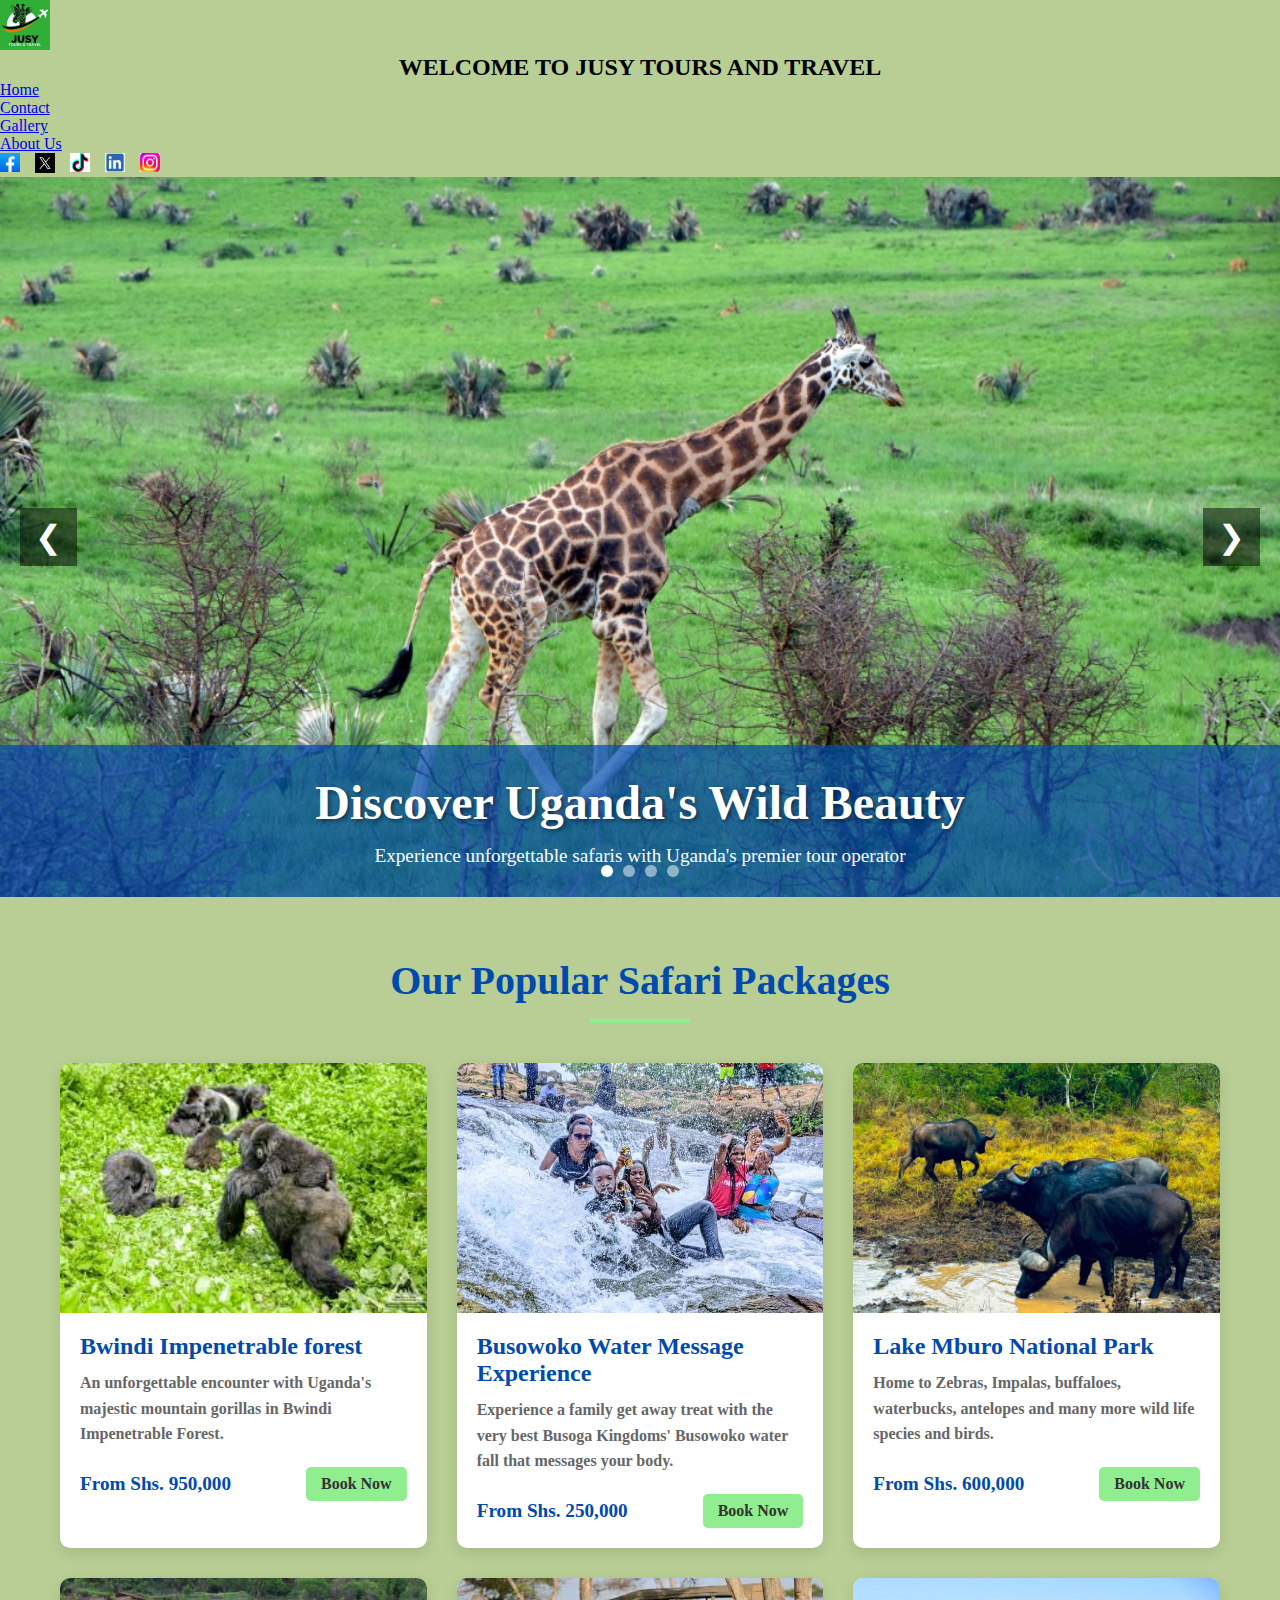
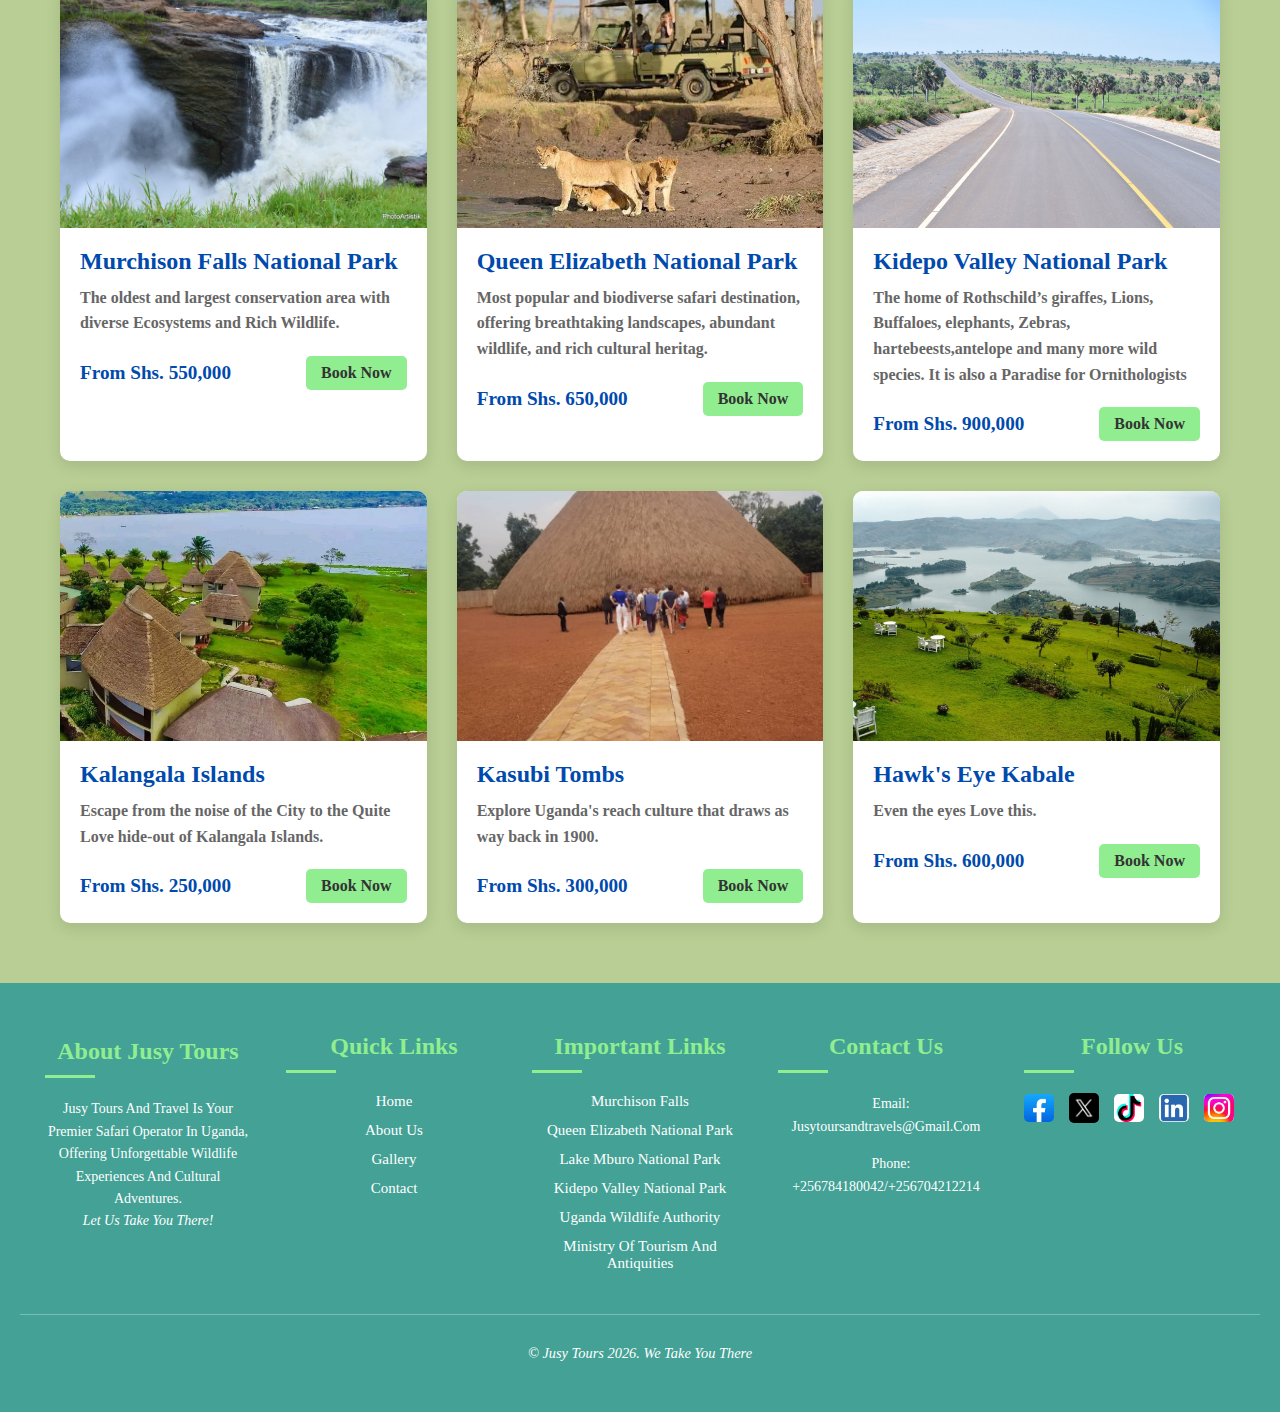
<file: index.html>
<!DOCTYPE html>
<html lang="en">
<head>
    <meta charset="UTF-8">
    <meta name="viewport" content="width=device-width, initial-scale=1.0">
    <title>Jusy Tours and Travel - Uganda Safari Experts</title>
    <link rel="stylesheet" href="style.css">
    <style>
        /* Hero Slider */
        .slider-container {
            position: relative;
            width: 100%;
            height: 80vh;
            overflow: hidden;
        }
        
        .slider {
            display: flex;
            width: 100%;
            height: 100%;
            transition: transform 0.5s ease-in-out;
        }
        
        .slide {
            min-width: 100%;
            height: 100%;
            position: relative;
        }
        
        .slide img {
            width: 100%;
            height: 100%;
            object-fit: cover;
        }
        
        .slide-content {
            position: absolute;
            bottom: 0;
            left: 0;
            right: 0;
            background: rgba(0, 74, 173, 0.7);
            color: white;
            padding: 30px;
            text-align: center;
        }
        
        .slide-content h1 {
            font-size: 3rem;
            margin-bottom: 15px;
            text-shadow: 2px 2px 4px rgba(0, 0, 0, 0.5);
        }
        
        .slide-content p {
            font-size: 1.2rem;
            max-width: 800px;
            margin: 0 auto;
        }
        
        .slider-nav {
            position: absolute;
            bottom: 20px;
            left: 50%;
            transform: translateX(-50%);
            display: flex;
            gap: 10px;
            z-index: 10;
        }
        
        .slider-dot {
            width: 12px;
            height: 12px;
            border-radius: 50%;
            background: rgba(255, 255, 255, 0.5);
            cursor: pointer;
            transition: background 0.3s;
        }
        
        .slider-dot.active {
            background: white;
        }
        
        .slider-btn {
            position: absolute;
            top: 50%;
            transform: translateY(-50%);
            background: rgba(0, 0, 0, 0.5);
            color: white;
            border: none;
            font-size: 2rem;
            padding: 10px 15px;
            cursor: pointer;
            z-index: 10;
            transition: background 0.3s;
        }
        
        .slider-btn:hover {
            background: rgba(0, 0, 0, 0.8);
        }
        
        #prevBtn {
            left: 20px;
        }
        
        #nextBtn {
            right: 20px;
        }
        
        /* Featured Tours */
        .featured-tours {
            padding: 60px 20px;
            max-width: 1200px;
            margin: 0 auto;
        }
        
        .section-title {
            text-align: center;
            color: #004aad;
            font-size: 2.5rem;
            margin-bottom: 40px;
            position: relative;
        }
        
        .section-title::after {
            content: "";
            display: block;
            width: 100px;
            height: 4px;
            background: lightgreen;
            margin: 15px auto 0;
        }
        
        .tours-grid {
            display: grid;
            grid-template-columns: repeat(auto-fit, minmax(350px, 1fr));
            gap: 30px;
        }
        
        .tour-card {
            background: white;
            border-radius: 10px;
            overflow: hidden;
            box-shadow: 0 5px 15px rgba(0, 0, 0, 0.1);
            transition: transform 0.3s;
        }
        
        .tour-card:hover {
            transform: translateY(-10px);
        }
        
        .tour-image {
            height: 250px;
            overflow: hidden;
        }
        
        .tour-image img {
            width: 100%;
            height: 100%;
            object-fit: cover;
            transition: transform 0.5s;
        }
        
        .tour-card:hover .tour-image img {
            transform: scale(1.1);
        }
        
        .tour-info {
            padding: 20px;
        }
        
        .tour-info h3 {
            color: #004aad;
            margin-bottom: 10px;
            font-size: 1.5rem;
        }
        
        .tour-info p {
            color: #666;
            margin-bottom: 15px;
            line-height: 1.6;
        }
        
        .tour-meta {
            display: flex;
            justify-content: space-between;
            align-items: center;
            margin-top: 20px;
        }
        
        .tour-price {
            font-weight: bold;
            color: #004aad;
            font-size: 1.2rem;
        }
        
        .tour-button {
            display: inline-block;
            background: lightgreen;
            color: #333;
            padding: 8px 15px;
            border-radius: 5px;
            text-decoration: none;
            font-weight: bold;
            transition: all 0.3s;
        }
        
        .tour-button:hover {
            background: #004aad;
            color: white;
        }
        
        /* Responsive */
        @media (max-width: 768px) {
            .slide-content h1 {
                font-size: 2rem;
            }
            
            .slide-content p {
                font-size: 1rem;
            }
            
            .section-title {
                font-size: 2rem;
            }
        }
        /* Footer Styles */
/* Footer Styles */
.footer {
    background: #43a195;
    color: white;
    padding: 50px 20px;
    font-size: 15px;
    font-family: 'Arial', sans-serif;
}

.footer-content {
    max-width: 1200px;
    margin: 0 auto;
    display: grid;
    grid-template-columns: repeat(auto-fit, minmax(200px, 1fr));
    gap: 30px;
}

.footer-section h3 {
    font-size: 1.5rem;
    margin-bottom: 20px;
    color: lightgreen;
    position: relative;
}

.footer-section h3::after {
    content: '';
    display: block;
    width: 50px;
    height: 3px;
    background: lightgreen;
    margin-top: 10px;
}

.footer-section p {
    line-height: 1.6;
    margin-bottom: 15px;
    font-size: 14px;
}

.footer-section ul {
    list-style: none;
    padding: 0;
}

.footer-section ul li {
    margin-bottom: 12px;
}

.footer-section ul li a {
    color: white;
    text-decoration: none;
    transition: color 0.3s ease;
}

.footer-section ul li a:hover {
    color: lightgreen;
    text-decoration: underline;
}

.footer-section.contact p a {
    color: white;
    text-decoration: none;
    transition: color 0.3s ease;
}

.footer-section.contact p a:hover {
    color: lightgreen;
    text-decoration: underline;
}

.footer-section.social .socials {
    display: flex;
    gap: 15px;
    align-items: center;
}

.footer-section.social img {
    width: 30px;
    transition: transform 0.3s ease;
    border-radius: 5px;
}

.footer-section.social img:hover {
    transform: scale(1.2);
}

.footer-bottom {
    text-align: center;
    padding-top: 30px;
    border-top: 1px solid rgba(255, 255, 255, 0.3);
    margin-top: 30px;
}

.footer-bottom p {
    margin: 0;
    font-size: 0.9rem;
    font-style: italic;
}

/* Font Awesome Icons (if used) */
.fas {
    margin-right: 10px;
    color: lightgreen;
}

/* Responsive */
@media (max-width: 768px) {
    .footer-content {
        grid-template-columns: 1fr;
        text-align: center;
    }

    .footer-section h3::after {
        margin: 10px auto;
    }

    .footer-section.social .socials {
        justify-content: center;
    }
}
    </style>
</head>
<body>
    <nav>
        <img class="logo" src="img/logo.jpeg" alt="jusy tour logo"> 
        <h2>WELCOME TO JUSY TOURS AND TRAVEL</h2>
        <ul>
            <li><a href="index.html" class="active">Home</a></li>
            <li><a href="contact.html">Contact</a></li>
            <li><a href="gallery.html">Gallery</a></li>
            <li><a href="about-us.html">About Us</a></li>
        </ul>
        <div class="socials">
            <a href="https://www.facebook.com/Jusytours" target="_blank"><img src="/img/facebook.jpeg" alt="Facebook" width="20"></a>
            <a href="https://www.x.com/Jusytours" target="_blank"><img src="./img/x.jpg" alt="Twitter" width="20"></a>
            <a href="https://www.tiktok.com/@jusytours" target="_blank"><img src="/img/tiktok.png" alt="Tiktok" width="20"></a>
            <a href="https://www.linkedin.com/jusy-tours" target="_blank"><img src="/img/linkedin.png" alt="linkedin" width="20"></a>
            <a href="https://www.instagram.com/jusy.tours" target="_blank"><img src="/img/instagram.jpeg" alt="instagram" width="20"></a>
        </div>
    </nav>

    <!-- Hero Slider -->
    <div class="slider-container">
        <div class="slider" id="slider">
            <div class="slide">
                <img src="img/giraffe pic.jpeg" alt="Giraffe in the wild">
                <div class="slide-content">
                    <h1>Discover Uganda's Wild Beauty</h1>
                    <p>Experience unforgettable safaris with Uganda's premier tour operator</p>
                </div>
            </div>
            <div class="slide">
                <img src="img/nothappy.jpeg" alt="Elephants in the wild">
                <div class="slide-content">
                    <h1>Majestic Wildlife Encounters</h1>
                    <p>Get up close with Africa's most spectacular animals in their natural habitat</p>
                </div>
            </div>
            <div class="slide">
                <img src="img/veh...JPG" alt="Beautiful landscapes">
                <div class="slide-content">
                    <h1>Safe comfortable transport</h1>
                    <p>Get the best transportation with experienced drivers and vehicles designed for tours and safaris</p>
                </div>
            </div>
            <div class="slide">
                <img src="img/teachinmasiro.jpeg" alt="Happy tourists">
                <div class="slide-content">
                    <h1>Memories That Last a Lifetime</h1>
                    <p>Let us create your perfect African adventure</p>
                </div>
            </div>
        </div>
        
        <button class="slider-btn" id="prevBtn">&#10094;</button>
        <button class="slider-btn" id="nextBtn">&#10095;</button>
        
        <div class="slider-nav" id="sliderNav"></div>
    </div>

    <!-- Featured Tours -->
    <section class="featured-tours">
        <h2 class="section-title">Our Popular Safari Packages</h2>
        <div class="tours-grid">
            <div class="tour-card">
                <div class="tour-image">
                    <img src="img/gorilla.jpeg" alt="Gorilla Trekking">
                </div>
                <div class="tour-info">
                    <h3>Bwindi Impenetrable forest</h3>
                    <h4><p>An unforgettable encounter with Uganda's majestic mountain gorillas in Bwindi Impenetrable Forest.</p></h4>
                    <div class="tour-meta">
                        <span class="tour-price">From Shs. 950,000</span>
                        <a href="contact.html" class="tour-button">Book Now</a>
                    </div>
                </div>
            </div>
            
            <div class="tour-card">
                <div class="tour-image">
                    <img src="img/busowoko.jpg" alt="Wildlife Safari">
                </div>
                <div class="tour-info">
                    <h3>Busowoko Water Message Experience</h3>
                    <h4><p>Experience a family get away treat with the very best Busoga Kingdoms' Busowoko water fall that messages your body.</p></h4>
                    <div class="tour-meta">
                        <span class="tour-price">From Shs. 250,000</span>
                        <a href="contact.html" class="tour-button">Book Now</a>
                    </div>
                </div>
            </div>
            
            <div class="tour-card">
                <div class="tour-image">
                    <img src="img/drinkin.jpeg" alt="Chimpanzee Trekking">
                </div>
                <div class="tour-info">
                    <h3>Lake Mburo National Park</h3>
                    <h4><p>Home to Zebras, Impalas, buffaloes, waterbucks, antelopes and many more wild life species and birds.</p></h4>
                    <div class="tour-meta">
                        <span class="tour-price">From Shs. 600,000</span>
                        <a href="contact.html" class="tour-button">Book Now</a>
                    </div>
                </div>
            </div>
              <div class="tour-card">
                <div class="tour-image">
                    <img src="img/falls.JPG" alt="Wildlife Safari">
                </div>
                <div class="tour-info">
                    <h3 class="murchison">Murchison Falls National Park</h3>
                    <h4><p>The oldest and largest conservation area with diverse Ecosystems and Rich Wildlife.</p></h4>
                    <div class="tour-meta">
                        <span class="tour-price">From Shs. 550,000</span>
                        <a href="contact.html" class="tour-button">Book Now</a>
                    </div>
                </div>
            </div>
              <div class="tour-card">
                <div class="tour-image">
                    <img src="img/Mpologoma.jpeg" alt="Wildlife Safari">
                </div>
                <div class="tour-info">
                    <h3>Queen Elizabeth National Park</h3>
                    <h4><p>Most popular and biodiverse safari destination, offering breathtaking landscapes, abundant wildlife, and rich cultural heritag.</p></h4>
                    <div class="tour-meta">
                        <span class="tour-price">From Shs. 650,000</span>
                        <a href="contact.html" class="tour-button">Book Now</a>
                    </div>
                </div>
            </div>
              <div class="tour-card">
                <div class="tour-image">
                    <img src="img/park.JPG" alt="Wildlife Safari">
                </div>
                <div class="tour-info">
                    <h3>Kidepo Valley National Park</h3>
                    <h4><p>The home of Rothschild’s giraffes, Lions, Buffaloes, elephants, Zebras, hartebeests,antelope and many more wild species. It is also a Paradise for Ornithologists </p></h4>
                    <div class="tour-meta">
                        <span class="tour-price">From Shs. 900,000</span>
                        <a href="contact.html" class="tour-button">Book Now</a>
                    </div>
                </div>
            </div>
              <div class="tour-card">
                <div class="tour-image">
                    <img src="img/KALANGALA VIEW.jpeg" alt="Wildlife Safari">
                </div>
                <div class="tour-info">
                    <h3>Kalangala Islands</h3>
                    <h4><p>Escape from the noise of the City to the  Quite Love hide-out of Kalangala Islands.</p></h4>
                    <div class="tour-meta">
                        <span class="tour-price">From Shs. 250,000</span>
                        <a href="contact.html" class="tour-button">Book Now</a>
                    </div>
                </div>
            </div>
              <div class="tour-card">
                <div class="tour-image">
                    <img src="img/approachmasiro.jpeg" alt="Wildlife Safari">
                </div>
                <div class="tour-info">
                    <h3>Kasubi Tombs</h3>
                    <h4><p>Explore Uganda's reach culture that draws as way back in 1900.</p></h4>
                    <div class="tour-meta">
                        <span class="tour-price">From Shs. 300,000</span>
                        <a href="contact.html" class="tour-button">Book Now</a>
                    </div>
                </div>
            </div>
              <div class="tour-card">
                <div class="tour-image">
                    <img src="img/ima.jpg" alt="Wildlife Safari">
                </div>
                <div class="tour-info">
                    <h3>Hawk's Eye Kabale</h3>
                    <h4><p>Even the eyes Love this.</p></h4>
                    <div class="tour-meta">
                        <span class="tour-price">From Shs. 600,000</span>
                        <a href="contact.html" class="tour-button">Book Now</a>
                    </div>
                </div>
            </div>
        </div>
    </section>
   <footer class="footer">
    <div class="footer-content">
        <div class="footer-section about">
            <h3>About Jusy Tours</h3>
            <p>
                Jusy Tours and Travel is your premier safari operator in Uganda, offering unforgettable wildlife experiences and cultural adventures. <br><i>Let us take you there!</i>
            </p>
        </div>
        <div class="footer-section links">
            <h3>Quick Links</h3>
            <ul>
                <li><a href="index.html">Home</a></li>
                <li><a href="about-us.html">About Us</a></li>
                <li><a href="gallery.html">Gallery</a></li>
                <li><a href="contact.html">Contact</a></li>
            </ul>
        </div>
        <div class="footer-section important-links">
            <h3>Important Links</h3>
            <ul>
                <li><a href="https://ugandawildlife.org/national-parks/murchison-falls-national-park/" target="_blank">Murchison Falls</a></li>
                <li><a href="https://ugandawildlife.org/national-parks/queen-elizabeth-national-park/" target="_blank">Queen Elizabeth National Park</a></li>
                <li><a href="https://ugandawildlife.org/national-parks/lake-mburo/" target="_blank">Lake Mburo National Park</a></li>
                <li><a href="https://ugandawildlife.org/national-parks/kidepo-valley-national-park/" target="_blank">Kidepo Valley National Park</a></li>
                <li><a href="https://ugandawildlife.org/" target="_blank">Uganda Wildlife Authority</a></li>
                <li><a href="https://www.tourism.go.ug/" target="_blank">Ministry of Tourism and Antiquities</a></li>
            </ul>
        </div>
        <div class="footer-section contact">
            <h3>Contact Us</h3>
            <p><i class="fas fa-envelope"></i> Email: <a href="mailto:jusytoursandtravels@gmail.com">jusytoursandtravels@gmail.com</a></p>
            <p><i class="fas fa-phone"></i> Phone: <a href="tel:+256784180042">+256784180042/+256704212214</a></p>
        </div>
        <div class="footer-section social">
            <h3>Follow Us</h3>
            <div class="socials">
                <a href="https://www.facebook.com/Jusytours" target="_blank" aria-label="Jusy Tours Facebook Page"><img src="/img/facebook.jpeg" alt="Facebook" width="30"></a>
                <a href="https://www.x.com/Jusytours" target="_blank" aria-label="Jusy Tours X Page"><img src="/img/x.jpg" alt="X" width="30"></a>
                <a href="https://www.tiktok.com/@jusytours" target="_blank" aria-label="Jusy Tours TikTok Page"><img src="/img/tiktok.png" alt="TikTok" width="30"></a>
                <a href="https://www.linkedin.com/jusy-tours" target="_blank" aria-label="Jusy Tours LinkedIn Page"><img src="/img/linkedin.png" alt="LinkedIn" width="30"></a>
                <a href="https://www.instagram.com/jusy.tours" target="_blank" aria-label="Jusy Tours Instagram Page"><img src="/img/instagram.jpeg" alt="Instagram" width="30"></a>
            </div>
        </div>
    </div>
    <div class="footer-bottom">
        <p>© Jusy Tours <span id="current-year"></span>. <i>We take you there</i></p>
    </div>
</footer>

    <script>
        // Slider functionality
        const slider = document.getElementById('slider');
        const slides = document.querySelectorAll('.slide');
        const prevBtn = document.getElementById('prevBtn');
        const nextBtn = document.getElementById('nextBtn');
        const sliderNav = document.getElementById('sliderNav');
        
        let currentIndex = 0;
        let slideInterval;
        const slideTime = 5000; // 5 seconds
        
        // Create navigation dots
        slides.forEach((slide, index) => {
            const dot = document.createElement('div');
            dot.classList.add('slider-dot');
            if (index === 0) dot.classList.add('active');
            dot.addEventListener('click', () => goToSlide(index));
            sliderNav.appendChild(dot);
        });
        
        const dots = document.querySelectorAll('.slider-dot');
        
        // Go to specific slide
        function goToSlide(index) {
            currentIndex = index;
            updateSlider();
        }
        
        // Update slider position and dots
        function updateSlider() {
            slider.style.transform = `translateX(-${currentIndex * 100}%)`;
            
            dots.forEach((dot, index) => {
                dot.classList.toggle('active', index === currentIndex);
            });
        }
        
        // Next slide
        function nextSlide() {
            currentIndex = (currentIndex + 1) % slides.length;
            updateSlider();
        }
        
        // Previous slide
        function prevSlide() {
            currentIndex = (currentIndex - 1 + slides.length) % slides.length;
            updateSlider();
        }
        
        // Start auto sliding
        function startSlider() {
            slideInterval = setInterval(nextSlide, slideTime);
        }
        
        // Stop auto sliding when interacting
        function stopSlider() {
            clearInterval(slideInterval);
        }
        
        // Event listeners
        prevBtn.addEventListener('click', () => {
            prevSlide();
            stopSlider();
            startSlider();
        });
        
        nextBtn.addEventListener('click', () => {
            nextSlide();
            stopSlider();
            startSlider();
        });
        
        slider.addEventListener('mouseenter', stopSlider);
        slider.addEventListener('mouseleave', startSlider);
        
        // Initialize
        startSlider();
        // Dynamic year for footer
document.getElementById('current-year').textContent = new Date().getFullYear();
    </script>
</body>
</html>
</file>
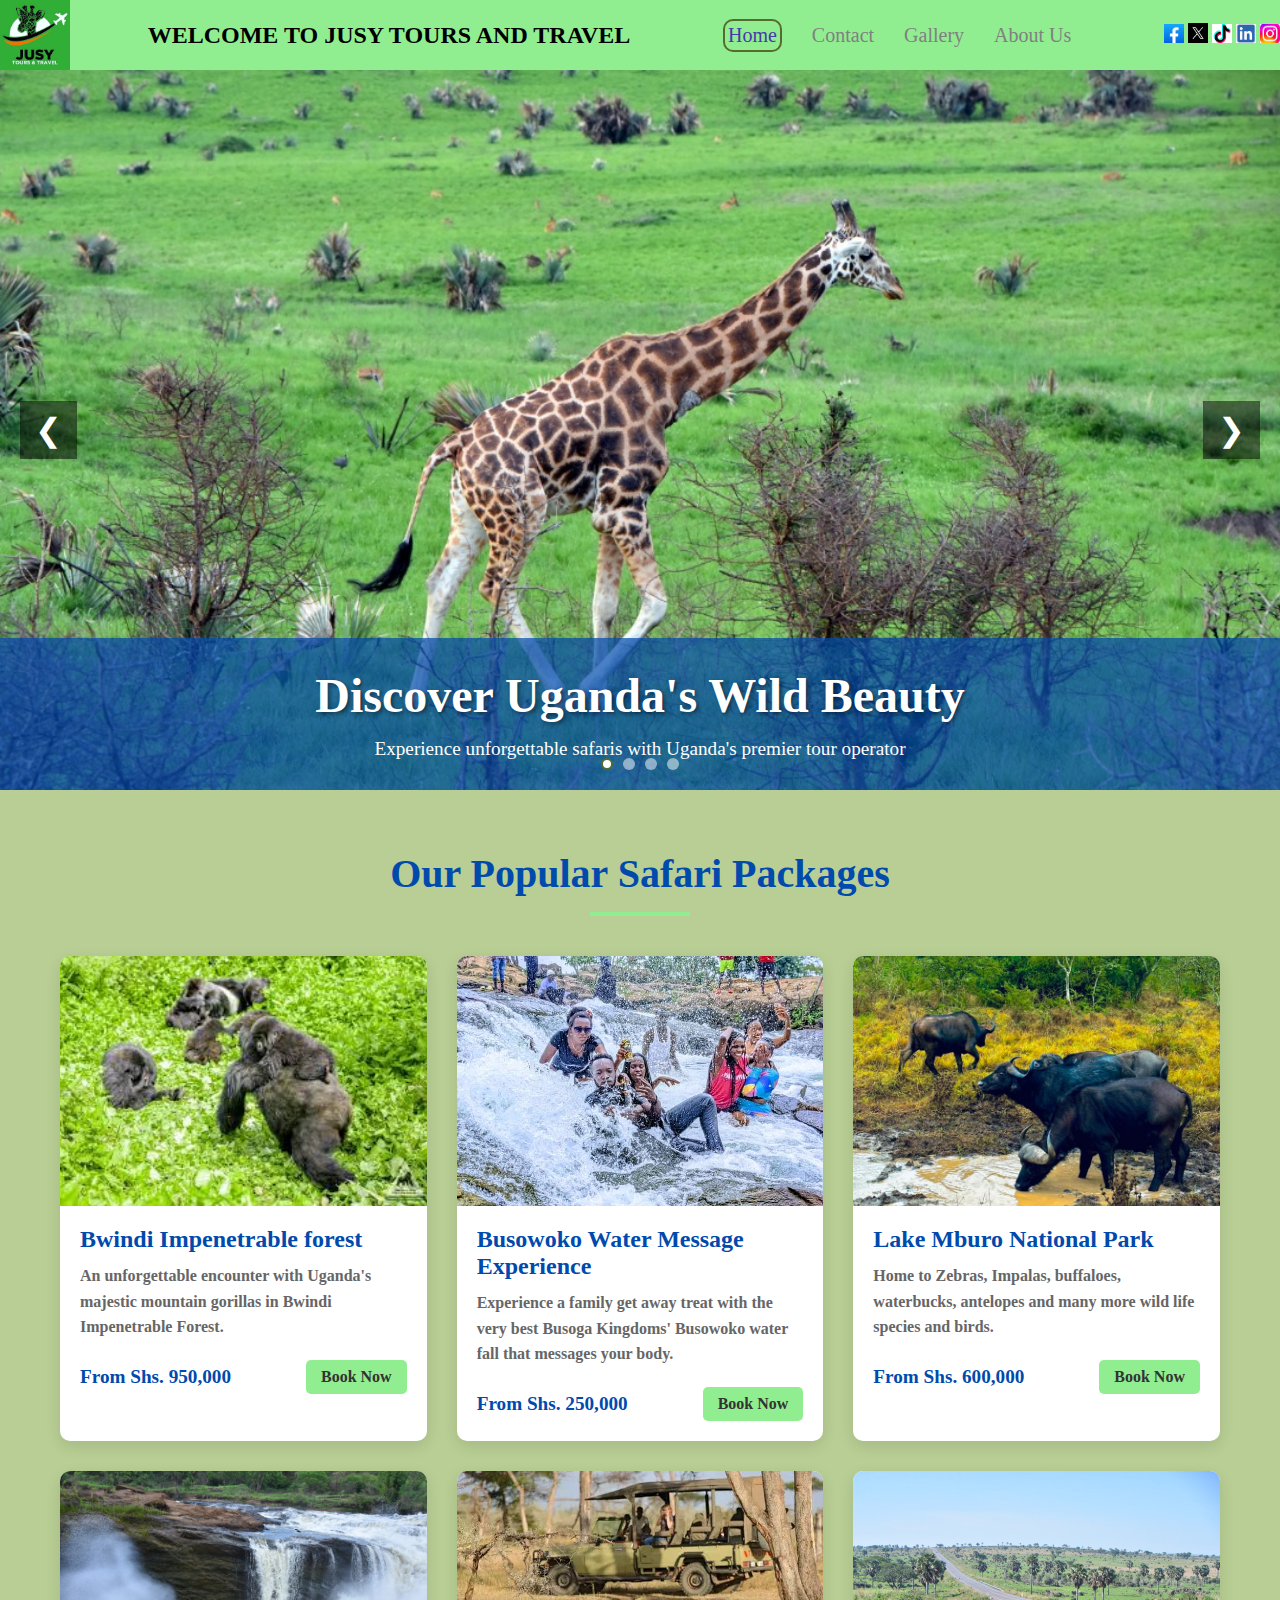
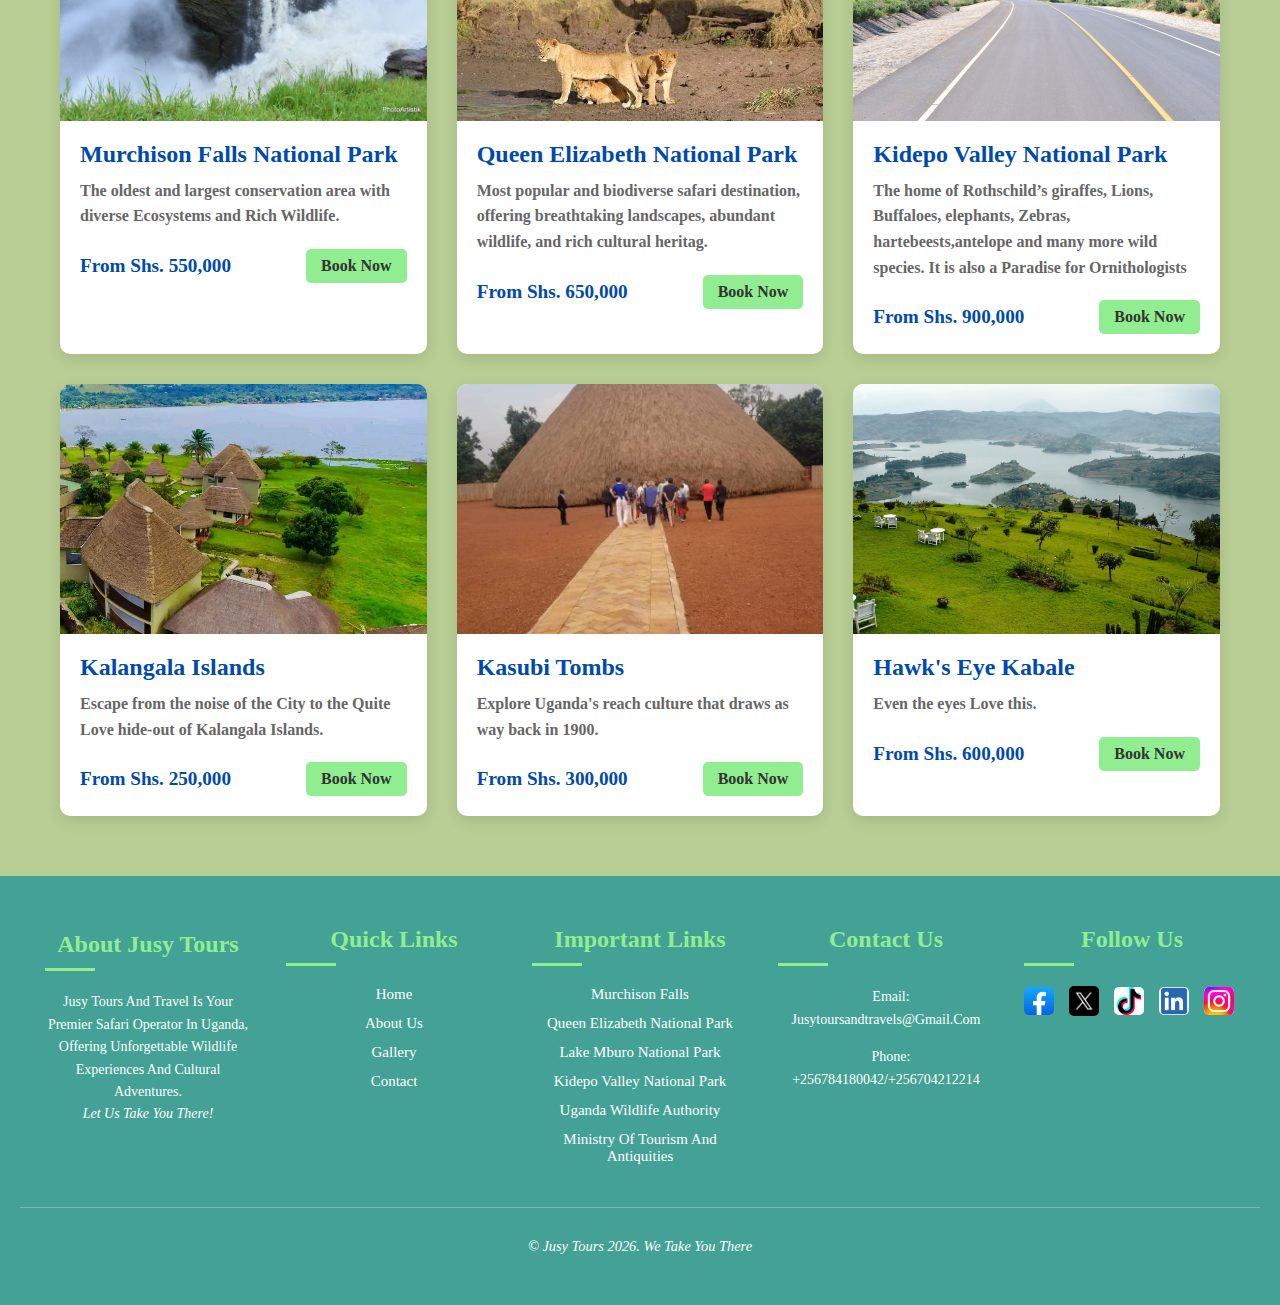
<file: Project/index.html>
<!DOCTYPE html>
<html lang="en">
<head>
    <meta charset="UTF-8">
    <meta name="viewport" content="width=device-width, initial-scale=1.0">
    <title>Jusy Tours and Travel - Uganda Safari Experts</title>
    <link rel="stylesheet" href="style.css">
    <style>
        /* Hero Slider */
        .slider-container {
            position: relative;
            width: 100%;
            height: 80vh;
            overflow: hidden;
        }
        
        .slider {
            display: flex;
            width: 100%;
            height: 100%;
            transition: transform 0.5s ease-in-out;
        }
        
        .slide {
            min-width: 100%;
            height: 100%;
            position: relative;
        }
        
        .slide img {
            width: 100%;
            height: 100%;
            object-fit: cover;
        }
        
        .slide-content {
            position: absolute;
            bottom: 0;
            left: 0;
            right: 0;
            background: rgba(0, 74, 173, 0.7);
            color: white;
            padding: 30px;
            text-align: center;
        }
        
        .slide-content h1 {
            font-size: 3rem;
            margin-bottom: 15px;
            text-shadow: 2px 2px 4px rgba(0, 0, 0, 0.5);
        }
        
        .slide-content p {
            font-size: 1.2rem;
            max-width: 800px;
            margin: 0 auto;
        }
        
        .slider-nav {
            position: absolute;
            bottom: 20px;
            left: 50%;
            transform: translateX(-50%);
            display: flex;
            gap: 10px;
            z-index: 10;
        }
        
        .slider-dot {
            width: 12px;
            height: 12px;
            border-radius: 50%;
            background: rgba(255, 255, 255, 0.5);
            cursor: pointer;
            transition: background 0.3s;
        }
        
        .slider-dot.active {
            background: white;
        }
        
        .slider-btn {
            position: absolute;
            top: 50%;
            transform: translateY(-50%);
            background: rgba(0, 0, 0, 0.5);
            color: white;
            border: none;
            font-size: 2rem;
            padding: 10px 15px;
            cursor: pointer;
            z-index: 10;
            transition: background 0.3s;
        }
        
        .slider-btn:hover {
            background: rgba(0, 0, 0, 0.8);
        }
        
        #prevBtn {
            left: 20px;
        }
        
        #nextBtn {
            right: 20px;
        }
        
        /* Featured Tours */
        .featured-tours {
            padding: 60px 20px;
            max-width: 1200px;
            margin: 0 auto;
        }
        
        .section-title {
            text-align: center;
            color: #004aad;
            font-size: 2.5rem;
            margin-bottom: 40px;
            position: relative;
        }
        
        .section-title::after {
            content: "";
            display: block;
            width: 100px;
            height: 4px;
            background: lightgreen;
            margin: 15px auto 0;
        }
        
        .tours-grid {
            display: grid;
            grid-template-columns: repeat(auto-fit, minmax(350px, 1fr));
            gap: 30px;
        }
        
        .tour-card {
            background: white;
            border-radius: 10px;
            overflow: hidden;
            box-shadow: 0 5px 15px rgba(0, 0, 0, 0.1);
            transition: transform 0.3s;
        }
        
        .tour-card:hover {
            transform: translateY(-10px);
        }
        
        .tour-image {
            height: 250px;
            overflow: hidden;
        }
        
        .tour-image img {
            width: 100%;
            height: 100%;
            object-fit: cover;
            transition: transform 0.5s;
        }
        
        .tour-card:hover .tour-image img {
            transform: scale(1.1);
        }
        
        .tour-info {
            padding: 20px;
        }
        
        .tour-info h3 {
            color: #004aad;
            margin-bottom: 10px;
            font-size: 1.5rem;
        }
        
        .tour-info p {
            color: #666;
            margin-bottom: 15px;
            line-height: 1.6;
        }
        
        .tour-meta {
            display: flex;
            justify-content: space-between;
            align-items: center;
            margin-top: 20px;
        }
        
        .tour-price {
            font-weight: bold;
            color: #004aad;
            font-size: 1.2rem;
        }
        
        .tour-button {
            display: inline-block;
            background: lightgreen;
            color: #333;
            padding: 8px 15px;
            border-radius: 5px;
            text-decoration: none;
            font-weight: bold;
            transition: all 0.3s;
        }
        
        .tour-button:hover {
            background: #004aad;
            color: white;
        }
        
        /* Responsive */
        @media (max-width: 768px) {
            .slide-content h1 {
                font-size: 2rem;
            }
            
            .slide-content p {
                font-size: 1rem;
            }
            
            .section-title {
                font-size: 2rem;
            }
        }
        /* Footer Styles */
/* Footer Styles */
.footer {
    background: #43a195;
    color: white;
    padding: 50px 20px;
    font-size: 15px;
    font-family: 'Arial', sans-serif;
}

.footer-content {
    max-width: 1200px;
    margin: 0 auto;
    display: grid;
    grid-template-columns: repeat(auto-fit, minmax(200px, 1fr));
    gap: 30px;
}

.footer-section h3 {
    font-size: 1.5rem;
    margin-bottom: 20px;
    color: lightgreen;
    position: relative;
}

.footer-section h3::after {
    content: '';
    display: block;
    width: 50px;
    height: 3px;
    background: lightgreen;
    margin-top: 10px;
}

.footer-section p {
    line-height: 1.6;
    margin-bottom: 15px;
    font-size: 14px;
}

.footer-section ul {
    list-style: none;
    padding: 0;
}

.footer-section ul li {
    margin-bottom: 12px;
}

.footer-section ul li a {
    color: white;
    text-decoration: none;
    transition: color 0.3s ease;
}

.footer-section ul li a:hover {
    color: lightgreen;
    text-decoration: underline;
}

.footer-section.contact p a {
    color: white;
    text-decoration: none;
    transition: color 0.3s ease;
}

.footer-section.contact p a:hover {
    color: lightgreen;
    text-decoration: underline;
}

.footer-section.social .socials {
    display: flex;
    gap: 15px;
    align-items: center;
}

.footer-section.social img {
    width: 30px;
    transition: transform 0.3s ease;
    border-radius: 5px;
}

.footer-section.social img:hover {
    transform: scale(1.2);
}

.footer-bottom {
    text-align: center;
    padding-top: 30px;
    border-top: 1px solid rgba(255, 255, 255, 0.3);
    margin-top: 30px;
}

.footer-bottom p {
    margin: 0;
    font-size: 0.9rem;
    font-style: italic;
}

/* Font Awesome Icons (if used) */
.fas {
    margin-right: 10px;
    color: lightgreen;
}

/* Responsive */
@media (max-width: 768px) {
    .footer-content {
        grid-template-columns: 1fr;
        text-align: center;
    }

    .footer-section h3::after {
        margin: 10px auto;
    }

    .footer-section.social .socials {
        justify-content: center;
    }
}
    </style>
</head>
<body>
    <nav>
        <img class="logo" src="img/logo.jpeg" alt="jusy tour logo"> 
        <h2>WELCOME TO JUSY TOURS AND TRAVEL</h2>
        <ul>
            <li><a href="index.html" class="active">Home</a></li>
            <li><a href="contact.html">Contact</a></li>
            <li><a href="gallery.html">Gallery</a></li>
            <li><a href="about-us.html">About Us</a></li>
        </ul>
        <div class="socials">
            <a href="https://www.facebook.com/Jusytours" target="_blank"><img src="/img/facebook.jpeg" alt="Facebook" width="20"></a>
            <a href="https://www.x.com/Jusytours" target="_blank"><img src="./img/x.jpg" alt="Twitter" width="20"></a>
            <a href="https://www.tiktok.com/@jusytours" target="_blank"><img src="/img/tiktok.png" alt="Tiktok" width="20"></a>
            <a href="https://www.linkedin.com/jusy-tours" target="_blank"><img src="/img/linkedin.png" alt="linkedin" width="20"></a>
            <a href="https://www.instagram.com/jusy.tours" target="_blank"><img src="/img/instagram.jpeg" alt="instagram" width="20"></a>
        </div>
    </nav>

    <!-- Hero Slider -->
    <div class="slider-container">
        <div class="slider" id="slider">
            <div class="slide">
                <img src="img/giraffe pic.jpeg" alt="Giraffe in the wild">
                <div class="slide-content">
                    <h1>Discover Uganda's Wild Beauty</h1>
                    <p>Experience unforgettable safaris with Uganda's premier tour operator</p>
                </div>
            </div>
            <div class="slide">
                <img src="img/nothappy.jpeg" alt="Elephants in the wild">
                <div class="slide-content">
                    <h1>Majestic Wildlife Encounters</h1>
                    <p>Get up close with Africa's most spectacular animals in their natural habitat</p>
                </div>
            </div>
            <div class="slide">
                <img src="img/veh...JPG" alt="Beautiful landscapes">
                <div class="slide-content">
                    <h1>Safe comfortable transport</h1>
                    <p>Get the best transportation with experienced drivers and vehicles designed for tours and safaris</p>
                </div>
            </div>
            <div class="slide">
                <img src="img/teachinmasiro.jpeg" alt="Happy tourists">
                <div class="slide-content">
                    <h1>Memories That Last a Lifetime</h1>
                    <p>Let us create your perfect African adventure</p>
                </div>
            </div>
        </div>
        
        <button class="slider-btn" id="prevBtn">&#10094;</button>
        <button class="slider-btn" id="nextBtn">&#10095;</button>
        
        <div class="slider-nav" id="sliderNav"></div>
    </div>

    <!-- Featured Tours -->
    <section class="featured-tours">
        <h2 class="section-title">Our Popular Safari Packages</h2>
        <div class="tours-grid">
            <div class="tour-card">
                <div class="tour-image">
                    <img src="img/gorilla.jpeg" alt="Gorilla Trekking">
                </div>
                <div class="tour-info">
                    <h3>Bwindi Impenetrable forest</h3>
                    <h4><p>An unforgettable encounter with Uganda's majestic mountain gorillas in Bwindi Impenetrable Forest.</p></h4>
                    <div class="tour-meta">
                        <span class="tour-price">From Shs. 950,000</span>
                        <a href="contact.html" class="tour-button">Book Now</a>
                    </div>
                </div>
            </div>
            
            <div class="tour-card">
                <div class="tour-image">
                    <img src="img/busowoko.jpg" alt="Wildlife Safari">
                </div>
                <div class="tour-info">
                    <h3>Busowoko Water Message Experience</h3>
                    <h4><p>Experience a family get away treat with the very best Busoga Kingdoms' Busowoko water fall that messages your body.</p></h4>
                    <div class="tour-meta">
                        <span class="tour-price">From Shs. 250,000</span>
                        <a href="contact.html" class="tour-button">Book Now</a>
                    </div>
                </div>
            </div>
            
            <div class="tour-card">
                <div class="tour-image">
                    <img src="img/drinkin.jpeg" alt="Chimpanzee Trekking">
                </div>
                <div class="tour-info">
                    <h3>Lake Mburo National Park</h3>
                    <h4><p>Home to Zebras, Impalas, buffaloes, waterbucks, antelopes and many more wild life species and birds.</p></h4>
                    <div class="tour-meta">
                        <span class="tour-price">From Shs. 600,000</span>
                        <a href="contact.html" class="tour-button">Book Now</a>
                    </div>
                </div>
            </div>
              <div class="tour-card">
                <div class="tour-image">
                    <img src="img/falls.JPG" alt="Wildlife Safari">
                </div>
                <div class="tour-info">
                    <h3 class="murchison">Murchison Falls National Park</h3>
                    <h4><p>The oldest and largest conservation area with diverse Ecosystems and Rich Wildlife.</p></h4>
                    <div class="tour-meta">
                        <span class="tour-price">From Shs. 550,000</span>
                        <a href="contact.html" class="tour-button">Book Now</a>
                    </div>
                </div>
            </div>
              <div class="tour-card">
                <div class="tour-image">
                    <img src="img/Mpologoma.jpeg" alt="Wildlife Safari">
                </div>
                <div class="tour-info">
                    <h3>Queen Elizabeth National Park</h3>
                    <h4><p>Most popular and biodiverse safari destination, offering breathtaking landscapes, abundant wildlife, and rich cultural heritag.</p></h4>
                    <div class="tour-meta">
                        <span class="tour-price">From Shs. 650,000</span>
                        <a href="contact.html" class="tour-button">Book Now</a>
                    </div>
                </div>
            </div>
              <div class="tour-card">
                <div class="tour-image">
                    <img src="img/park.JPG" alt="Wildlife Safari">
                </div>
                <div class="tour-info">
                    <h3>Kidepo Valley National Park</h3>
                    <h4><p>The home of Rothschild’s giraffes, Lions, Buffaloes, elephants, Zebras, hartebeests,antelope and many more wild species. It is also a Paradise for Ornithologists </p></h4>
                    <div class="tour-meta">
                        <span class="tour-price">From Shs. 900,000</span>
                        <a href="contact.html" class="tour-button">Book Now</a>
                    </div>
                </div>
            </div>
              <div class="tour-card">
                <div class="tour-image">
                    <img src="img/KALANGALA VIEW.jpeg" alt="Wildlife Safari">
                </div>
                <div class="tour-info">
                    <h3>Kalangala Islands</h3>
                    <h4><p>Escape from the noise of the City to the  Quite Love hide-out of Kalangala Islands.</p></h4>
                    <div class="tour-meta">
                        <span class="tour-price">From Shs. 250,000</span>
                        <a href="contact.html" class="tour-button">Book Now</a>
                    </div>
                </div>
            </div>
              <div class="tour-card">
                <div class="tour-image">
                    <img src="img/approachmasiro.jpeg" alt="Wildlife Safari">
                </div>
                <div class="tour-info">
                    <h3>Kasubi Tombs</h3>
                    <h4><p>Explore Uganda's reach culture that draws as way back in 1900.</p></h4>
                    <div class="tour-meta">
                        <span class="tour-price">From Shs. 300,000</span>
                        <a href="contact.html" class="tour-button">Book Now</a>
                    </div>
                </div>
            </div>
              <div class="tour-card">
                <div class="tour-image">
                    <img src="img/ima.jpg" alt="Wildlife Safari">
                </div>
                <div class="tour-info">
                    <h3>Hawk's Eye Kabale</h3>
                    <h4><p>Even the eyes Love this.</p></h4>
                    <div class="tour-meta">
                        <span class="tour-price">From Shs. 600,000</span>
                        <a href="contact.html" class="tour-button">Book Now</a>
                    </div>
                </div>
            </div>
        </div>
    </section>
   <footer class="footer">
    <div class="footer-content">
        <div class="footer-section about">
            <h3>About Jusy Tours</h3>
            <p>
                Jusy Tours and Travel is your premier safari operator in Uganda, offering unforgettable wildlife experiences and cultural adventures. <br><i>Let us take you there!</i>
            </p>
        </div>
        <div class="footer-section links">
            <h3>Quick Links</h3>
            <ul>
                <li><a href="index.html">Home</a></li>
                <li><a href="about-us.html">About Us</a></li>
                <li><a href="gallery.html">Gallery</a></li>
                <li><a href="contact.html">Contact</a></li>
            </ul>
        </div>
        <div class="footer-section important-links">
            <h3>Important Links</h3>
            <ul>
                <li><a href="https://ugandawildlife.org/national-parks/murchison-falls-national-park/" target="_blank">Murchison Falls</a></li>
                <li><a href="https://ugandawildlife.org/national-parks/queen-elizabeth-national-park/" target="_blank">Queen Elizabeth National Park</a></li>
                <li><a href="https://ugandawildlife.org/national-parks/lake-mburo/" target="_blank">Lake Mburo National Park</a></li>
                <li><a href="https://ugandawildlife.org/national-parks/kidepo-valley-national-park/" target="_blank">Kidepo Valley National Park</a></li>
                <li><a href="https://ugandawildlife.org/" target="_blank">Uganda Wildlife Authority</a></li>
                <li><a href="https://www.tourism.go.ug/" target="_blank">Ministry of Tourism and Antiquities</a></li>
            </ul>
        </div>
        <div class="footer-section contact">
            <h3>Contact Us</h3>
            <p><i class="fas fa-envelope"></i> Email: <a href="mailto:jusytoursandtravels@gmail.com">jusytoursandtravels@gmail.com</a></p>
            <p><i class="fas fa-phone"></i> Phone: <a href="tel:+256784180042">+256784180042/+256704212214</a></p>
        </div>
        <div class="footer-section social">
            <h3>Follow Us</h3>
            <div class="socials">
                <a href="https://www.facebook.com/Jusytours" target="_blank" aria-label="Jusy Tours Facebook Page"><img src="/img/facebook.jpeg" alt="Facebook" width="30"></a>
                <a href="https://www.x.com/Jusytours" target="_blank" aria-label="Jusy Tours X Page"><img src="/img/x.jpg" alt="X" width="30"></a>
                <a href="https://www.tiktok.com/@jusytours" target="_blank" aria-label="Jusy Tours TikTok Page"><img src="/img/tiktok.png" alt="TikTok" width="30"></a>
                <a href="https://www.linkedin.com/jusy-tours" target="_blank" aria-label="Jusy Tours LinkedIn Page"><img src="/img/linkedin.png" alt="LinkedIn" width="30"></a>
                <a href="https://www.instagram.com/jusy.tours" target="_blank" aria-label="Jusy Tours Instagram Page"><img src="/img/instagram.jpeg" alt="Instagram" width="30"></a>
            </div>
        </div>
    </div>
    <div class="footer-bottom">
        <p>© Jusy Tours <span id="current-year"></span>. <i>We take you there</i></p>
    </div>
</footer>

    <script>
        // Slider functionality
        const slider = document.getElementById('slider');
        const slides = document.querySelectorAll('.slide');
        const prevBtn = document.getElementById('prevBtn');
        const nextBtn = document.getElementById('nextBtn');
        const sliderNav = document.getElementById('sliderNav');
        
        let currentIndex = 0;
        let slideInterval;
        const slideTime = 5000; // 5 seconds
        
        // Create navigation dots
        slides.forEach((slide, index) => {
            const dot = document.createElement('div');
            dot.classList.add('slider-dot');
            if (index === 0) dot.classList.add('active');
            dot.addEventListener('click', () => goToSlide(index));
            sliderNav.appendChild(dot);
        });
        
        const dots = document.querySelectorAll('.slider-dot');
        
        // Go to specific slide
        function goToSlide(index) {
            currentIndex = index;
            updateSlider();
        }
        
        // Update slider position and dots
        function updateSlider() {
            slider.style.transform = `translateX(-${currentIndex * 100}%)`;
            
            dots.forEach((dot, index) => {
                dot.classList.toggle('active', index === currentIndex);
            });
        }
        
        // Next slide
        function nextSlide() {
            currentIndex = (currentIndex + 1) % slides.length;
            updateSlider();
        }
        
        // Previous slide
        function prevSlide() {
            currentIndex = (currentIndex - 1 + slides.length) % slides.length;
            updateSlider();
        }
        
        // Start auto sliding
        function startSlider() {
            slideInterval = setInterval(nextSlide, slideTime);
        }
        
        // Stop auto sliding when interacting
        function stopSlider() {
            clearInterval(slideInterval);
        }
        
        // Event listeners
        prevBtn.addEventListener('click', () => {
            prevSlide();
            stopSlider();
            startSlider();
        });
        
        nextBtn.addEventListener('click', () => {
            nextSlide();
            stopSlider();
            startSlider();
        });
        
        slider.addEventListener('mouseenter', stopSlider);
        slider.addEventListener('mouseleave', startSlider);
        
        // Initialize
        startSlider();
        // Dynamic year for footer
document.getElementById('current-year').textContent = new Date().getFullYear();
    </script>
</body>
</html>
</file>
<file: style.css>
*{
    font-family: serif;
    margin: 0;
    padding: 0;
    box-sizing: border-box;
}

/* Base Styles */
.navigation-container {
    position: fixed;
    top: 0;
    left: 0;
    right: 0;
    z-index: 1000;
    background: #90ee90;
    box-shadow: 0 2px 10px rgba(0,0,0,0.1);
}

.main-nav {
    max-width: 1200px;
    margin: 0 auto;
    padding: 0 20px;
}

.nav-content {
    display: flex;
    justify-content: space-between;
    align-items: center;
    flex-wrap: wrap;
    padding: 15px 0;
}

.nav-header {
    display: flex;
    align-items: center;
    gap: 15px;
}

.logo {
    height: 50px;
    width: auto;
}

.brand-name {
    font-size: 1.2rem;
    margin: 0;
    color: #333;
}

.nav-links {
    display: flex;
    list-style: none;
    margin: 0;
    padding: 0;
    gap: 20px;
}

.nav-links a {
    text-decoration: none;
    color: #333;
    font-weight: 500;
    transition: color 0.3s;
}

.nav-links a.active,
.nav-links a:hover {
    color: #0066cc;
}

.socials {
    display: flex;
    gap: 15px;
}

.socials img {
    transition: transform 0.3s;
}

.socials img:hover {
    transform: scale(1.1);
}

.cta-button {
    background: #ff6b00;
    color: white;
    padding: 10px 20px;
    border-radius: 5px;
    text-decoration: none;
    font-weight: bold;
    transition: background 0.3s;
    white-space: nowrap;
}

.cta-button:hover {
    background: #e05d00;
}

.hamburger {
    display: none;
    background: none;
    border: none;
    cursor: pointer;
    padding: 10px;
}

.hamburger span {
    display: block;
    width: 25px;
    height: 3px;
    background: #333;
    margin: 4px 0;
    transition: all 0.3s;
}

/* Mobile Styles */
@media (max-width: 768px) {
    .nav-content {
        flex-direction: column;
        align-items: flex-start;
        padding: 10px 0;
    }
    
    .nav-header {
        width: 100%;
        justify-content: space-between;
    }
    
    .hamburger {
        display: block;
    }
    
    .nav-links {
        flex-direction: column;
        width: 100%;
        display: none;
        gap: 0;
    }
    
    .nav-links.active {
        display: flex;
    }
    
    .nav-links li {
        width: 100%;
        border-top: 1px solid #eee;
    }
    
    .nav-links a {
        display: block;
        padding: 12px 0;
    }
    
    .socials {
        width: 100%;
        justify-content: center;
        padding: 15px 0;
        display: none;
    }
    
    .socials.active {
        display: flex;
    }
    
    .cta-button {
        position: fixed;
        bottom: 20px;
        right: 20px;
        z-index: 1001;
        box-shadow: 0 4px 8px rgba(0,0,0,0.2);
    }
}

/* Desktop Styles */
@media (min-width: 769px) {
    .nav-links {
        flex: 1;
        justify-content: center;
        margin: 0 20px;
    }
    
    .cta-button {
        margin-left: auto;
    }
}


h2{
    text-align: center;
    text-decoration: none;
    position: relative;
}
body{
    background-color: rgb(184, 206, 148) ;
}
.gir{
    width: 79.08rem;
    height: 50rem;
}

footer{
    background-color: rgb(123, 177, 52);
    color: black;
    text-align: center;
    padding: 10px;
    position: static;
    bottom: 0;
    width: 100%;
    text-transform: capitalize;
}
.last{
    font-family: cursive;
    font-weight: 400;
}

.pics{
    width: 40rem;
    height: 40rem;
}
.services{
    padding: 5px;
}
.about{
    padding: 5px;
    font-size: x-large;
}
.footer {
    background: #43a195;
    color: white;
    padding: 50px 20px;
    font-size: 17px;
    font-family: 'Arial', sans-serif;
}

.footer-content {
    max-width: 1200px;
    margin: 0 auto;
    display: grid;
    grid-template-columns: repeat(auto-fit, minmax(200px, 1fr));
    gap: 30px;
}

.footer-section h3 {
    font-size: 1.5rem;
    margin-bottom: 20px;
    color: lightgreen;
    position: relative;
}

.footer-section h3::after {
    content: '';
    display: block;
    width: 50px;
    height: 3px;
    background: lightgreen;
    margin-top: 10px;
}

.footer-section p {
    line-height: 1.6;
    margin-bottom: 15px;
    font-size: 14px;
}

.footer-section ul {
    list-style: none;
    padding: 0;
}

.footer-section ul li {
    margin-bottom: 12px;
}

.footer-section ul li a {
    color: white;
    text-decoration: none;
    transition: color 0.3s ease;
}

.footer-section ul li a:hover {
    color: lightgreen;
    text-decoration: underline;
}

.footer-section.contact p a {
    color: white;
    text-decoration: none;
    transition: color 0.3s ease;
}

.footer-section.contact p a:hover {
    color: lightgreen;
    text-decoration: underline;
}

.footer-section.social .socials {
    display: flex;
    gap: 15px;
    align-items: center;
}

.footer-section.social img {
    width: 30px;
    transition: transform 0.3s ease;
    border-radius: 5px;
}

.footer-section.social img:hover {
    transform: scale(1.2);
}

.footer-bottom {
    text-align: center;
    padding-top: 30px;
    border-top: 1px solid rgba(255, 255, 255, 0.3);
    margin-top: 30px;
}

.footer-bottom p {
    margin: 0;
    font-size: 0.9rem;
    font-style: italic;
}

/* Font Awesome Icons (if used) */
.fas {
    margin-right: 10px;
    color: lightgreen;
}

/* Responsive */
@media (max-width: 768px) {
    .footer-content {
        grid-template-columns: 1fr;
        text-align: center;
    }

    .footer-section h3::after {
        margin: 10px auto;
    }

    .footer-section.social .socials {
        justify-content: center;
    }
}
</file>
<file: Project/style.css>
*{
    font-family: serif;
    margin: 0;
    padding: 0;
    box-sizing: border-box;
}

nav{
    display: flex;
    height: 70px;
    justify-content: space-between;
    align-items: center;
    width: 100%;
    top: 0;
    right: 0;
    left: 0;
    position: static;
    background-color: lightgreen;

}

nav ul{
    display: flex;
    align-items: center;
}

nav ul li{
    list-style: none;
    display: inline-block;
    color: whitesmoke;
    text-transform: uppercase;
    justify-content: space-between;
    align-items: end;
    margin: 15px;
    font-size: 20px;
}

nav ul li a{
    display: inline-block;
    color: gray;
    text-transform: capitalize;
    justify-content: space-between;
    text-decoration: dotted;
}

.active{
    color: rgb(73, 56, 172);
    border: 2px solid darkolivegreen;
    border-radius: 10px;
    padding: 3px;
}

.logo{
    width: 70;
    height: 70px;

}

h2{
    text-align: center;
    text-decoration: none;
    position: relative;
}
body{
    background-color: rgb(184, 206, 148) ;
}
.gir{
    width: 79.08rem;
    height: 50rem;
}

footer{
    background-color: rgb(123, 177, 52);
    color: black;
    text-align: center;
    padding: 10px;
    position: static;
    bottom: 0;
    width: 100%;
    text-transform: capitalize;
}
.last{
    font-family: cursive;
    font-weight: 400;
}

.pics{
    width: 40rem;
    height: 40rem;
}
.services{
    padding: 5px;
}
.about{
    padding: 5px;
    font-size: x-large;
}
.footer {
    background: #43a195;
    color: white;
    padding: 50px 20px;
    font-size: 17px;
    font-family: 'Arial', sans-serif;
}

.footer-content {
    max-width: 1200px;
    margin: 0 auto;
    display: grid;
    grid-template-columns: repeat(auto-fit, minmax(200px, 1fr));
    gap: 30px;
}

.footer-section h3 {
    font-size: 1.5rem;
    margin-bottom: 20px;
    color: lightgreen;
    position: relative;
}

.footer-section h3::after {
    content: '';
    display: block;
    width: 50px;
    height: 3px;
    background: lightgreen;
    margin-top: 10px;
}

.footer-section p {
    line-height: 1.6;
    margin-bottom: 15px;
    font-size: 14px;
}

.footer-section ul {
    list-style: none;
    padding: 0;
}

.footer-section ul li {
    margin-bottom: 12px;
}

.footer-section ul li a {
    color: white;
    text-decoration: none;
    transition: color 0.3s ease;
}

.footer-section ul li a:hover {
    color: lightgreen;
    text-decoration: underline;
}

.footer-section.contact p a {
    color: white;
    text-decoration: none;
    transition: color 0.3s ease;
}

.footer-section.contact p a:hover {
    color: lightgreen;
    text-decoration: underline;
}

.footer-section.social .socials {
    display: flex;
    gap: 15px;
    align-items: center;
}

.footer-section.social img {
    width: 30px;
    transition: transform 0.3s ease;
    border-radius: 5px;
}

.footer-section.social img:hover {
    transform: scale(1.2);
}

.footer-bottom {
    text-align: center;
    padding-top: 30px;
    border-top: 1px solid rgba(255, 255, 255, 0.3);
    margin-top: 30px;
}

.footer-bottom p {
    margin: 0;
    font-size: 0.9rem;
    font-style: italic;
}

/* Font Awesome Icons (if used) */
.fas {
    margin-right: 10px;
    color: lightgreen;
}

/* Responsive */
@media (max-width: 768px) {
    .footer-content {
        grid-template-columns: 1fr;
        text-align: center;
    }

    .footer-section h3::after {
        margin: 10px auto;
    }

    .footer-section.social .socials {
        justify-content: center;
    }
}
</file>
